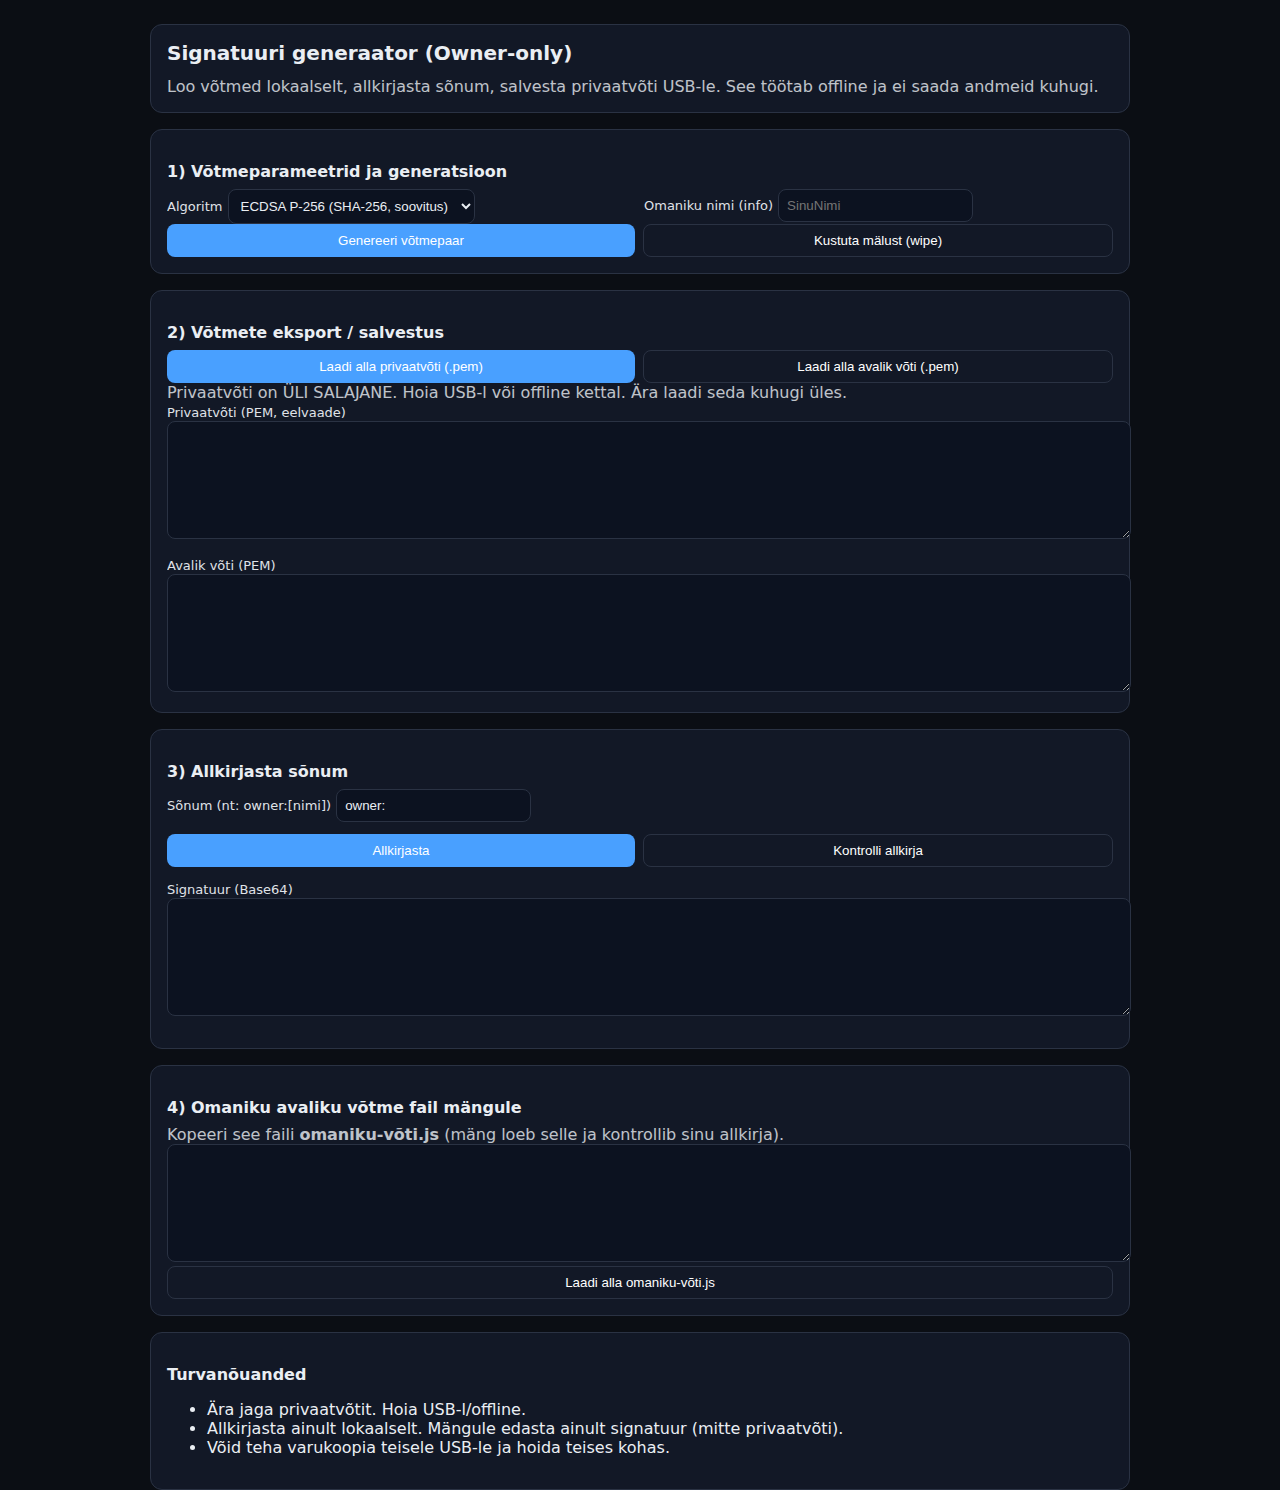
<file: signatuuri-generaator.html>
<!DOCTYPE html>
<html lang="et">
<head>
<meta charset="utf-8"/>
<meta name="viewport" content="width=device-width,initial-scale=1"/>
<title>Signatuuri generaator (Owner-only, offline)</title>
<style>
  :root{--bg:#0b0e14;--fg:#eaeef3;--panel:#121826;--line:#2a3243;--acc:#49a0ff}
  html,body{margin:0;height:100%;background:var(--bg);color:var(--fg);font-family:system-ui,-apple-system,Segoe UI,Roboto,Arial}
  .wrap{max-width:980px;margin:24px auto;padding:0 16px}
  .card{background:var(--panel);border:1px solid var(--line);border-radius:12px;padding:16px;margin-bottom:16px}
  h1{font-size:20px;margin:0 0 12px}
  h2{font-size:16px;margin:16px 0 8px}
  label{font-size:13px;opacity:.95}
  input,select,textarea,button{background:#0c1220;color:var(--fg);border:1px solid var(--line);border-radius:8px;padding:8px}
  textarea{width:100%;min-height:100px}
  .row{display:flex;gap:8px;flex-wrap:wrap}
  .row > *{flex:1}
  .muted{opacity:.8}
  .danger{color:#ff7a7a}
  .ok{color:#79e0a8}
  .btn{background:var(--acc);border:0;color:#fff;cursor:pointer}
  .btn.ghost{background:#0000;border:1px solid var(--line)}
  .grid{display:grid;grid-template-columns:1fr;gap:12px}
  .mono{font-family:ui-monospace,SFMono-Regular,Menlo,Monaco,Consolas,monospace;font-size:12px;white-space:pre-wrap}
</style>
</head>
<body>
  <div class="wrap">
    <div class="card">
      <h1>Signatuuri generaator (Owner-only)</h1>
      <div class="muted">Loo võtmed lokaalselt, allkirjasta sõnum, salvesta privaatvõti USB‑le. See töötab offline ja ei saada andmeid kuhugi.</div>
    </div>

    <div class="card">
      <h2>1) Võtmeparameetrid ja generatsioon</h2>
      <div class="row">
        <div>
          <label>Algoritm</label>
          <select id="alg">
            <option value="ECDSA-P256">ECDSA P-256 (SHA-256, soovitus)</option>
            <option value="RSA-PSS-2048">RSA-PSS 2048 (SHA-256)</option>
          </select>
        </div>
        <div>
          <label>Omaniku nimi (info)</label>
          <input id="ownerName" placeholder="SinuNimi"/>
        </div>
      </div>
      <div class="row">
        <button id="btnGen" class="btn">Genereeri võtmepaar</button>
        <button id="btnWipe" class="btn ghost">Kustuta mälust (wipe)</button>
      </div>
      <div id="genStatus" class="muted"></div>
    </div>

    <div class="card">
      <h2>2) Võtmete eksport / salvestus</h2>
      <div class="row">
        <button id="btnExportPriv" class="btn">Laadi alla privaatvõti (.pem)</button>
        <button id="btnExportPub" class="btn ghost">Laadi alla avalik võti (.pem)</button>
      </div>
      <div class="muted">Privaatvõti on ÜLI SALAJANE. Hoia USB‑l või offline kettal. Ära laadi seda kuhugi üles.</div>
      <div class="grid">
        <div>
          <label>Privaatvõti (PEM, eelvaade)</label>
          <textarea id="privPem" class="mono" readonly></textarea>
        </div>
        <div>
          <label>Avalik võti (PEM)</label>
          <textarea id="pubPem" class="mono" readonly></textarea>
        </div>
      </div>
    </div>

    <div class="card">
      <h2>3) Allkirjasta sõnum</h2>
      <div class="grid">
        <div>
          <label>Sõnum (nt: owner:[nimi])</label>
          <input id="msg" value="owner:"/>
        </div>
        <div class="row">
          <button id="btnSign" class="btn">Allkirjasta</button>
          <button id="btnVerify" class="btn ghost">Kontrolli allkirja</button>
        </div>
        <div>
          <label>Signatuur (Base64)</label>
          <textarea id="sig" class="mono" readonly></textarea>
        </div>
        <div id="verifyStatus"></div>
      </div>
    </div>

    <div class="card">
      <h2>4) Omaniku avaliku võtme fail mängule</h2>
      <div class="muted">Kopeeri see faili <b>omaniku-võti.js</b> (mäng loeb selle ja kontrollib sinu allkirja).</div>
      <textarea id="ownerJs" class="mono" readonly></textarea>
      <div class="row">
        <button id="btnDownloadOwnerJs" class="btn ghost">Laadi alla omaniku-võti.js</button>
      </div>
    </div>

    <div class="card">
      <h2>Turvanõuanded</h2>
      <ul>
        <li>Ära jaga privaatvõtit. Hoia USB‑l/offline.</li>
        <li>Allkirjasta ainult lokaalselt. Mängule edasta ainult signatuur (mitte privaatvõti).</li>
        <li>Võid teha varukoopia teisele USB‑le ja hoida teises kohas.</li>
      </ul>
    </div>
  </div>

<script>
let keyPair = null;
let algo = null;

const $ = id => document.getElementById(id);
const ab2b64 = ab => btoa(String.fromCharCode(...new Uint8Array(ab)));
const b642ab = b64 => Uint8Array.from(atob(b64), c=>c.charCodeAt(0)).buffer;
const str2ab = s => new TextEncoder().encode(s);
function download(name, text){ const a=document.createElement('a'); a.href=URL.createObjectURL(new Blob([text],{type:'text/plain'})); a.download=name; a.click(); }

function pemWrap(type, b64){
  const lines = b64.match(/.{1,64}/g).join('\n');
  return `-----BEGIN ${type}-----\n${lines}\n-----END ${type}-----`;
}

async function exportPrivPem(){
  if (!keyPair) return '';
  if (algo.name==='ECDSA'){
    const pkcs8 = await crypto.subtle.exportKey('pkcs8', keyPair.privateKey);
    return pemWrap('PRIVATE KEY', ab2b64(pkcs8));
  } else { // RSA-PSS
    const pkcs8 = await crypto.subtle.exportKey('pkcs8', keyPair.privateKey);
    return pemWrap('PRIVATE KEY', ab2b64(pkcs8));
  }
}
async function exportPubPem(){
  if (!keyPair) return '';
  if (algo.name==='ECDSA'){
    const spki = await crypto.subtle.exportKey('spki', keyPair.publicKey);
    return pemWrap('PUBLIC KEY', ab2b64(spki));
  } else { // RSA-PSS
    const spki = await crypto.subtle.exportKey('spki', keyPair.publicKey);
    return pemWrap('PUBLIC KEY', ab2b64(spki));
  }
}

function getAlgo(selection){
  if (selection==='ECDSA-P256'){
    return { name:'ECDSA', namedCurve:'P-256', hash:{name:'SHA-256'} };
  } else {
    return { name:'RSA-PSS', modulusLength:2048, publicExponent:new Uint8Array([1,0,1]), hash:'SHA-256', saltLength:32 };
  }
}

$('btnGen').onclick = async ()=>{
  try{
    const sel = $('alg').value;
    algo = getAlgo(sel);
    if (algo.name==='ECDSA'){
      keyPair = await crypto.subtle.generateKey(
        { name:'ECDSA', namedCurve:'P-256' },
        true, ['sign','verify']
      );
    } else {
      keyPair = await crypto.subtle.generateKey(
        { name:'RSA-PSS', modulusLength:2048, publicExponent:new Uint8Array([1,0,1]), hash:'SHA-256' },
        true, ['sign','verify']
      );
    }
    $('genStatus').textContent = 'Võtmepaar loodud (mälu). Ekspordi ja salvesta kohe USB‑le.';
    $('privPem').value = await exportPrivPem();
    $('pubPem').value = await exportPubPem();
    fillOwnerJs();
  }catch(e){
    $('genStatus').textContent = 'Viga võtmete loomisel: '+e.message;
  }
};

$('btnWipe').onclick = ()=>{
  keyPair = null; algo = null;
  $('genStatus').textContent = 'Mälu puhastatud. (Failid, mida salvestasid, jäävad alles.)';
  $('privPem').value = ''; $('pubPem').value=''; $('sig').value=''; $('verifyStatus').textContent='';
  $('ownerJs').value='';
};

$('btnExportPriv').onclick = async ()=>{
  if (!keyPair) return alert('Loo enne võtmed');
  const pem = await exportPrivPem();
  download('owner-private-key.pem', pem);
};
$('btnExportPub').onclick = async ()=>{
  if (!keyPair) return alert('Loo enne võtmed');
  const pem = await exportPubPem();
  download('owner-public-key.pem', pem);
};

$('btnSign').onclick = async ()=>{
  if (!keyPair) return alert('Loo enne võtmed');
  const message = $('msg').value || '';
  try{
    let signature;
    if (algo.name==='ECDSA'){
      signature = await crypto.subtle.sign({name:'ECDSA', hash:{name:'SHA-256'}}, keyPair.privateKey, str2ab(message));
    } else {
      signature = await crypto.subtle.sign({name:'RSA-PSS', saltLength:32}, keyPair.privateKey, str2ab(message));
    }
    $('sig').value = ab2b64(signature);
    $('verifyStatus').innerHTML = '<span class="ok">Allkiri loodud. Proovi ka Verify.</span>';
  }catch(e){
    $('verifyStatus').innerHTML = '<span class="danger">Allkirja loomise viga: '+e.message+'</span>';
  }
};

$('btnVerify').onclick = async ()=>{
  if (!keyPair) return alert('Loo enne võtmed');
  const message = $('msg').value || '';
  const sigB64 = $('sig').value.trim();
  if (!sigB64) return alert('Pole signatuuri');
  try{
    let ok;
    if (algo.name==='ECDSA'){
      ok = await crypto.subtle.verify({name:'ECDSA', hash:{name:'SHA-256'}}, keyPair.publicKey, b642ab(sigB64), str2ab(message));
    } else {
      ok = await crypto.subtle.verify({name:'RSA-PSS', saltLength:32}, keyPair.publicKey, b642ab(sigB64), str2ab(message));
    }
    $('verifyStatus').innerHTML = ok ? '<span class="ok">Allkiri kehtib ✔</span>' : '<span class="danger">Allkiri EI kehti ✖</span>';
  }catch(e){
    $('verifyStatus').innerHTML = '<span class="danger">Verify viga: '+e.message+'</span>';
  }
};

function fillOwnerJs(){
  const pubPem = $('pubPem').value.trim();
  const name = $('ownerName').value.trim() || 'Owner';
  const alg = $('alg').value;
  const js = `// omaniku-võti.js (automaatselt genereeritud)
// Hoia avalik võti mängus. Privaatvõtit ÄRA lisa siia faili.

export const OmanikuVõti = {
  ownerName: ${JSON.stringify(name)},
  algorithm: ${JSON.stringify(alg)},
  publicKeyPem: \`${pubPem}\`
};`;
  $('ownerJs').value = js;
}
$('ownerName').addEventListener('input', fillOwnerJs);
$('alg').addEventListener('change', fillOwnerJs);
$('btnDownloadOwnerJs').onclick = ()=> download('omaniku-võti.js', $('ownerJs').value);
</script>
</body>
</html>
</file>
